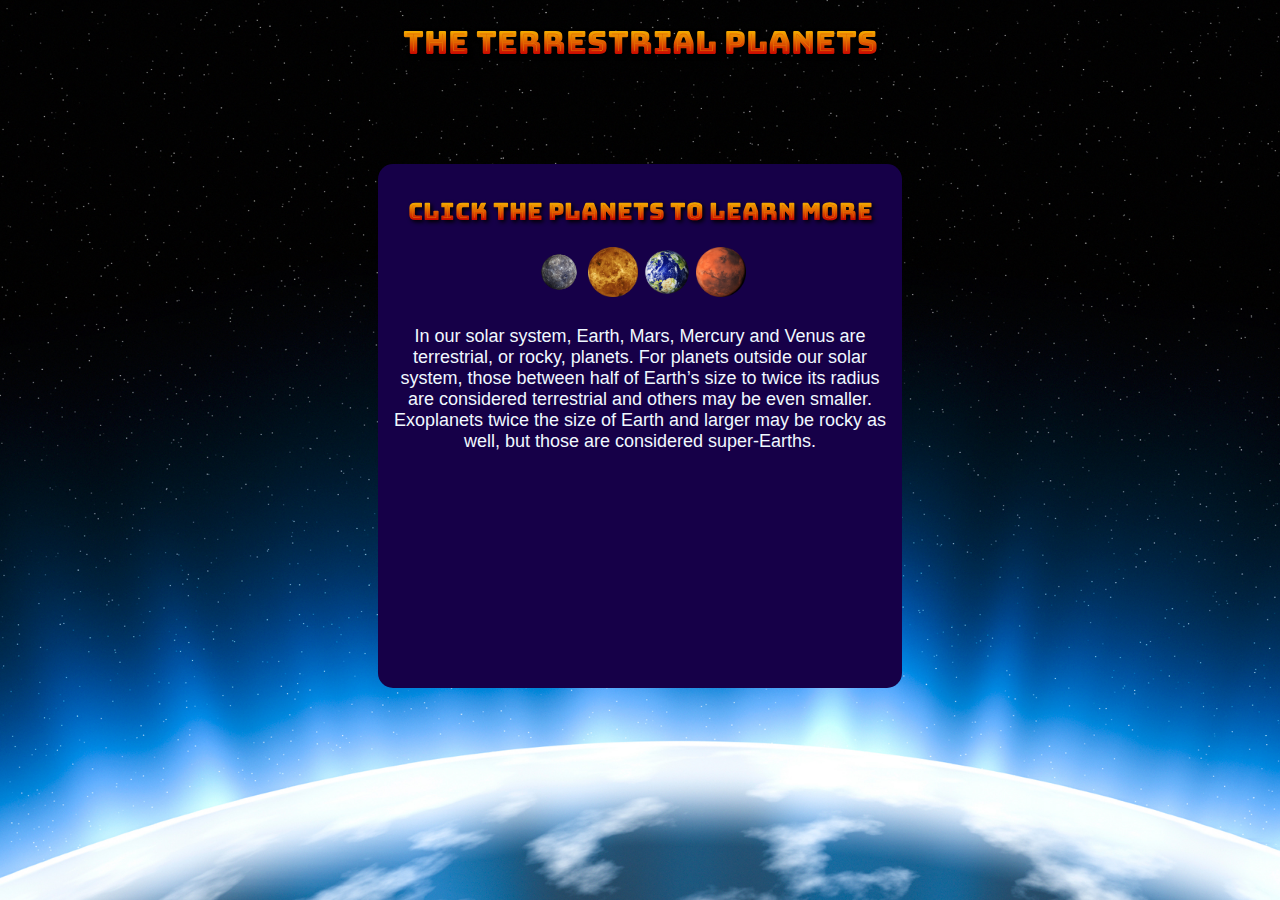
<file: index.html>
<!DOCTYPE html>
<html>
  <head>
    <link rel="preconnect" href="https://fonts.googleapis.com" />
    <link rel="preconnect" href="https://fonts.gstatic.com" crossorigin />
    <link
      href="https://fonts.googleapis.com/css2?family=Bungee+Spice&family=Nabla&display=swap"
      rel="stylesheet"
    />
    <link rel="stylesheet" href="styles/styles.css" />
  </head>

  <body>
    <h1>The Terrestrial planets</h1>
    <main>
      <h2>Click the planets to learn more</h2>
        <a href="mercury.html"><img src="images/mercury.png"></a>
        <a href="venus.html"><img src="images/venus.png"></a>
        <a href="earth.html"><img src="images/earth.png"></a>
        <a href="mars.html"><img src="images/mars.png"></a>
      
      <p>
        In our solar system, Earth, Mars, Mercury and Venus
        are terrestrial, or rocky, planets. For planets outside our solar
        system, those between half of Earth’s size to twice its radius are
        considered terrestrial and others may be even smaller. Exoplanets twice
        the size of Earth and larger may be rocky as well, but those are
        considered super-Earths.
      </p>
    </main>
  </body>
</html>
</file>
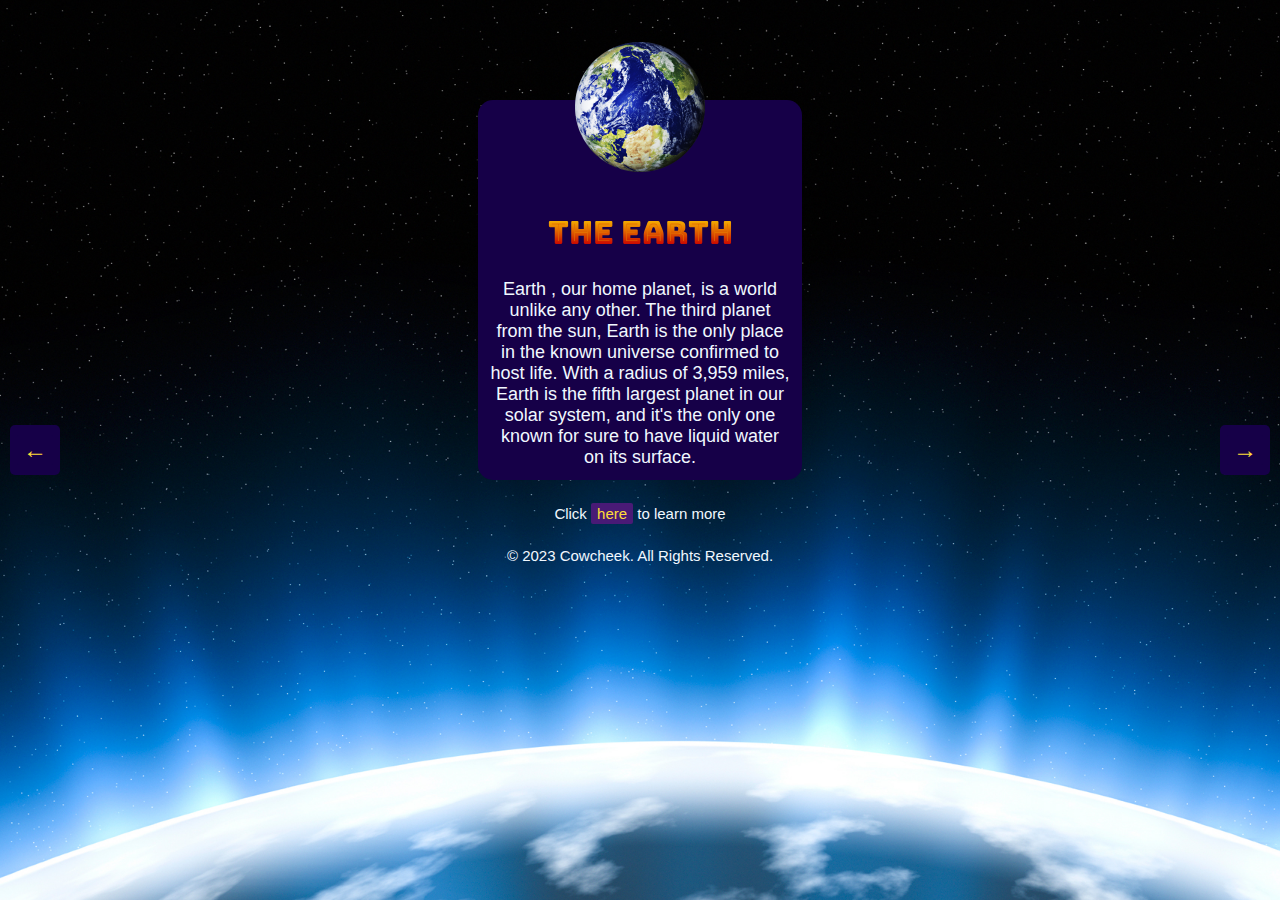
<file: earth.html>
<!DOCTYPE html>
<html lang="en">
  <head>
    <meta charset="UTF-8" />
    <meta name="viewport" content="width=device-width, initial-scale=1.0" />
    <title>Earth</title>
    <link href="styles/planet-info.css" rel="stylesheet" />
    <link rel="preconnect" href="https://fonts.googleapis.com" />
    <link rel="preconnect" href="https://fonts.gstatic.com" crossorigin />
    <link rel="icon" href="images/earth.png" type="image/x-icon" />
    <link
      href="https://fonts.googleapis.com/css2?family=Bungee+Spice&family=Nabla&display=swap"
      rel="stylesheet"
    />
  </head>
  <body>
    <main>
      <img src="images/earth.png" />
      <h1>The Earth</h1>
      <p>
        <span>Earth </span>, our home planet, is a world unlike any other. The
        third planet from the sun, Earth is the only place in the known universe
        confirmed to host life. With a radius of 3,959 miles, Earth is the fifth
        largest planet in our solar system, and it's the only one known for sure
        to have liquid water on its surface.
      </p>
    </main>
    <div class="arrow left">
      <a href="venus.html">&#8592;</a>
    </div>
    <div class="arrow right">
      <a href="mars.html">&#8594;</a>
    </div>
  </body>
  <footer>
    <p>Click <a href="https://en.wikipedia.org/wiki/Earth">here</a> to learn more</p>
    <p>
      &copy; 2023 Cowcheek. All Rights Reserved.
      </p>
  </footer>
</html>
</file>
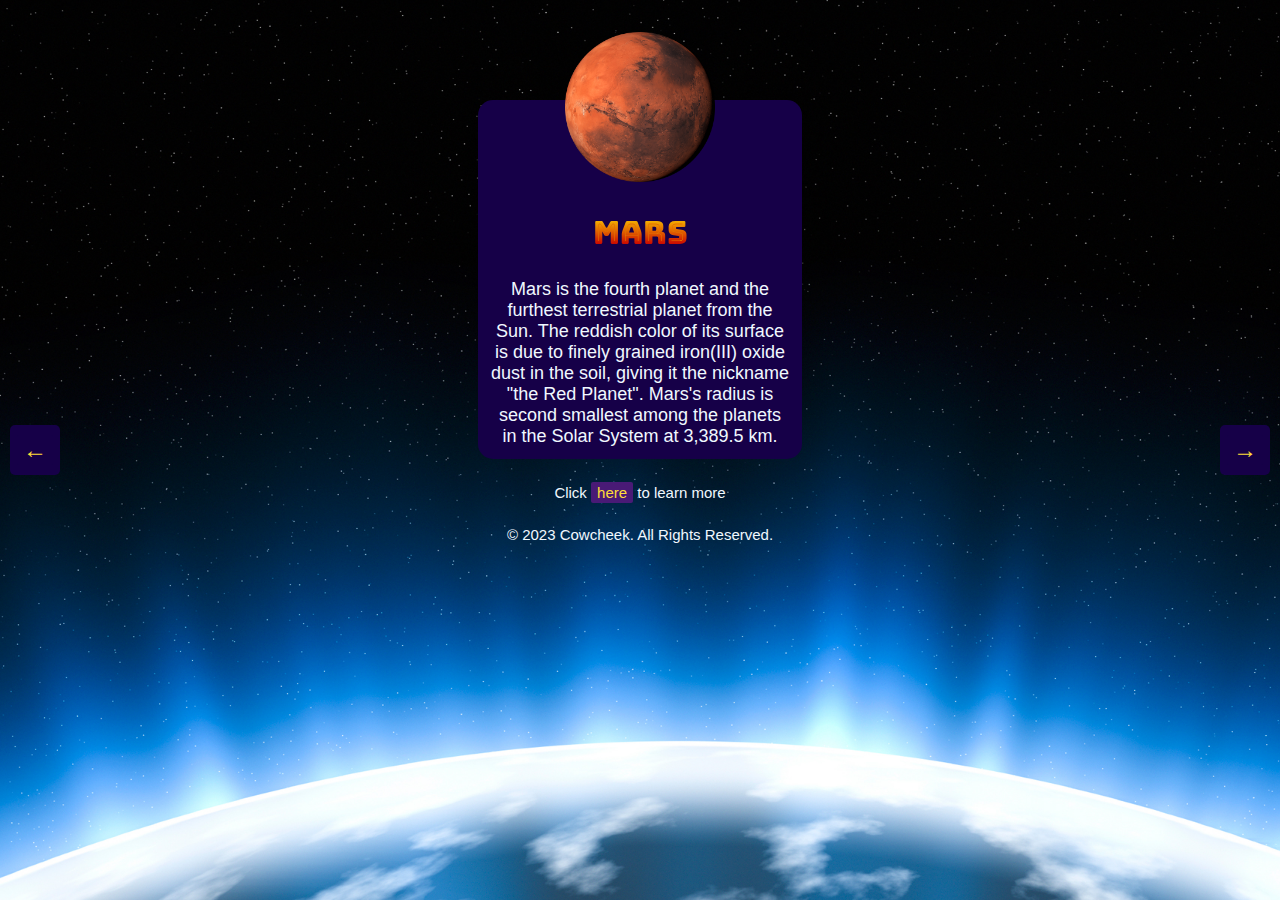
<file: mars.html>
<!DOCTYPE html>
<html lang="en">
  <head>
    <meta charset="UTF-8" />
    <meta name="viewport" content="width=device-width, initial-scale=1.0" />
    <title>Mars</title>
    <link href="styles/planet-info.css" rel="stylesheet" />
    <link rel="preconnect" href="https://fonts.googleapis.com" />
    <link rel="preconnect" href="https://fonts.gstatic.com" crossorigin />
    <link rel="icon" href="images/mars.png" type="image/x-icon" />
    <link
      href="https://fonts.googleapis.com/css2?family=Bungee+Spice&family=Nabla&display=swap"
      rel="stylesheet"
    />
  </head>
  <body>
    <main>
      <img src="images/mars.png" />
      <h1>Mars</h1>
      <p>
        <span>Mars </span>is the fourth planet and the furthest terrestrial
        planet from the Sun. The reddish color of its surface is due to finely
        grained iron(III) oxide dust in the soil, giving it the nickname "the
        Red Planet". Mars's radius is second smallest among the planets in the
        Solar System at 3,389.5 km.
      </p>
    </main>
    <div class="arrow left">
      <a href="earth.html">&#8592;</a>
    </div>
    <div class="arrow right">
      <a href="mercury.html">&#8594;</a>
    </div>
  </body>
  <footer>
    <p>
      Click <a href="https://en.wikipedia.org/wiki/Mars">here</a> to learn more
    </p>
    <p>
      &copy; 2023 Cowcheek. All Rights Reserved.
      </p>
  </footer>
</html>
</file>
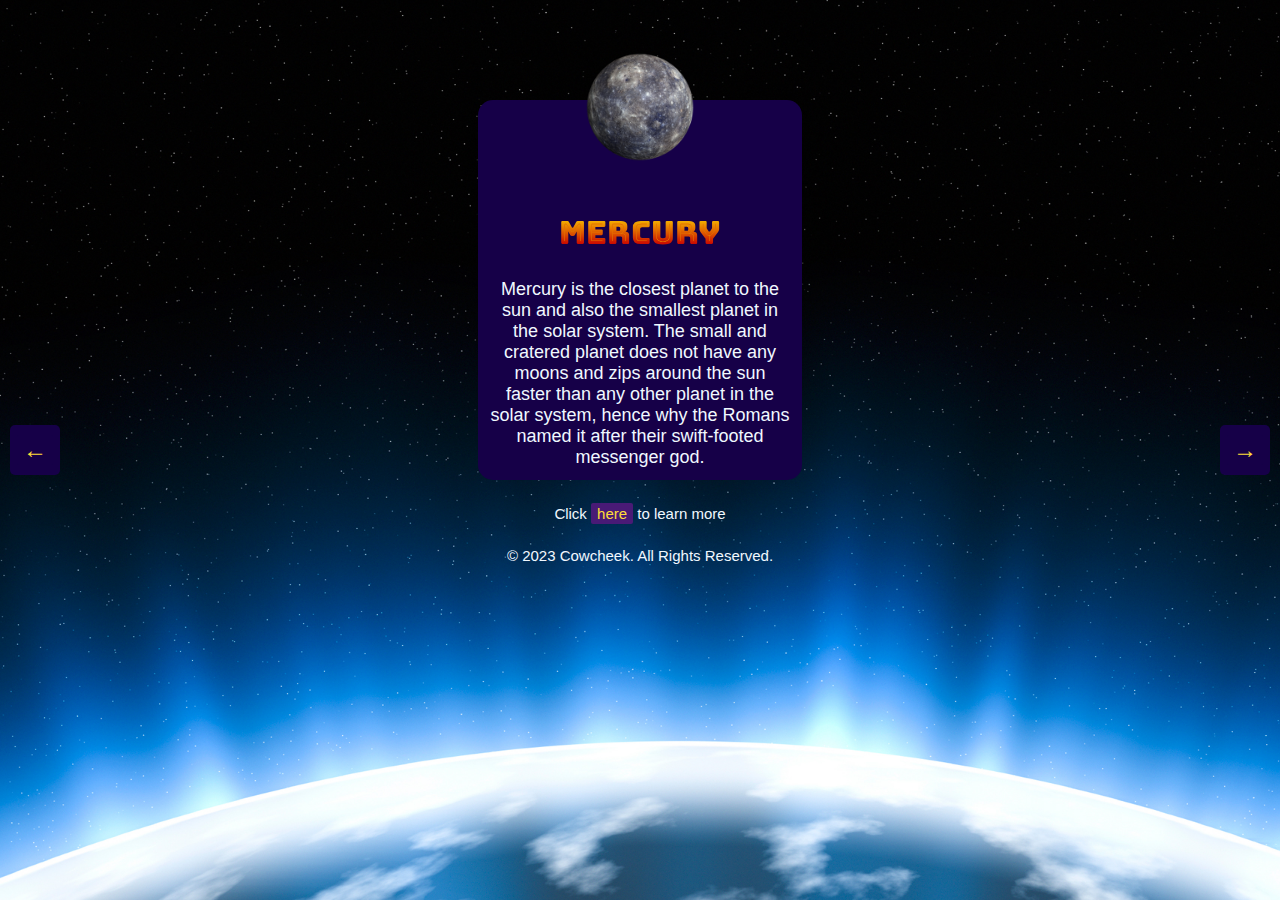
<file: mercury.html>
<!DOCTYPE html>
<html lang="en">
  <head>
    <meta charset="UTF-8" />
    <meta name="viewport" content="width=device-width, initial-scale=1.0" />
    <title>Mercury</title>
    <link href="styles/planet-info.css" rel="stylesheet" />
    <link rel="preconnect" href="https://fonts.googleapis.com" />
    <link rel="preconnect" href="https://fonts.gstatic.com" crossorigin />
    <link rel="icon" href="images/mercury.png" type="image/x-icon" />
    <link
      href="https://fonts.googleapis.com/css2?family=Bungee+Spice&family=Nabla&display=swap"
      rel="stylesheet"
    />
  </head>
  <body>
    <main>
      <img src="images/mercury.png" />
      <h1>Mercury</h1>
      <p>
        <span>Mercury </span> is the closest planet to the sun and also the
        smallest planet in the solar system. The small and cratered planet does
        not have any moons and zips around the sun faster than any other planet
        in the solar system, hence why the Romans named it after their
        swift-footed messenger god.
      </p>
    </main>
    <div class="arrow left">
      <a href="mars.html">&#8592;</a>
    </div>
    <div class="arrow right">
      <a href="venus.html">&#8594;</a>
    </div>
  </body>
  <footer>
    <p>
      Click <a href="https://en.wikipedia.org/wiki/Mercury_(planet)">here</a> to
      learn more
    </p>
    <p>
    &copy; 2023 Cowcheek. All Rights Reserved.
    </p>
  </footer>
</html>
</file>
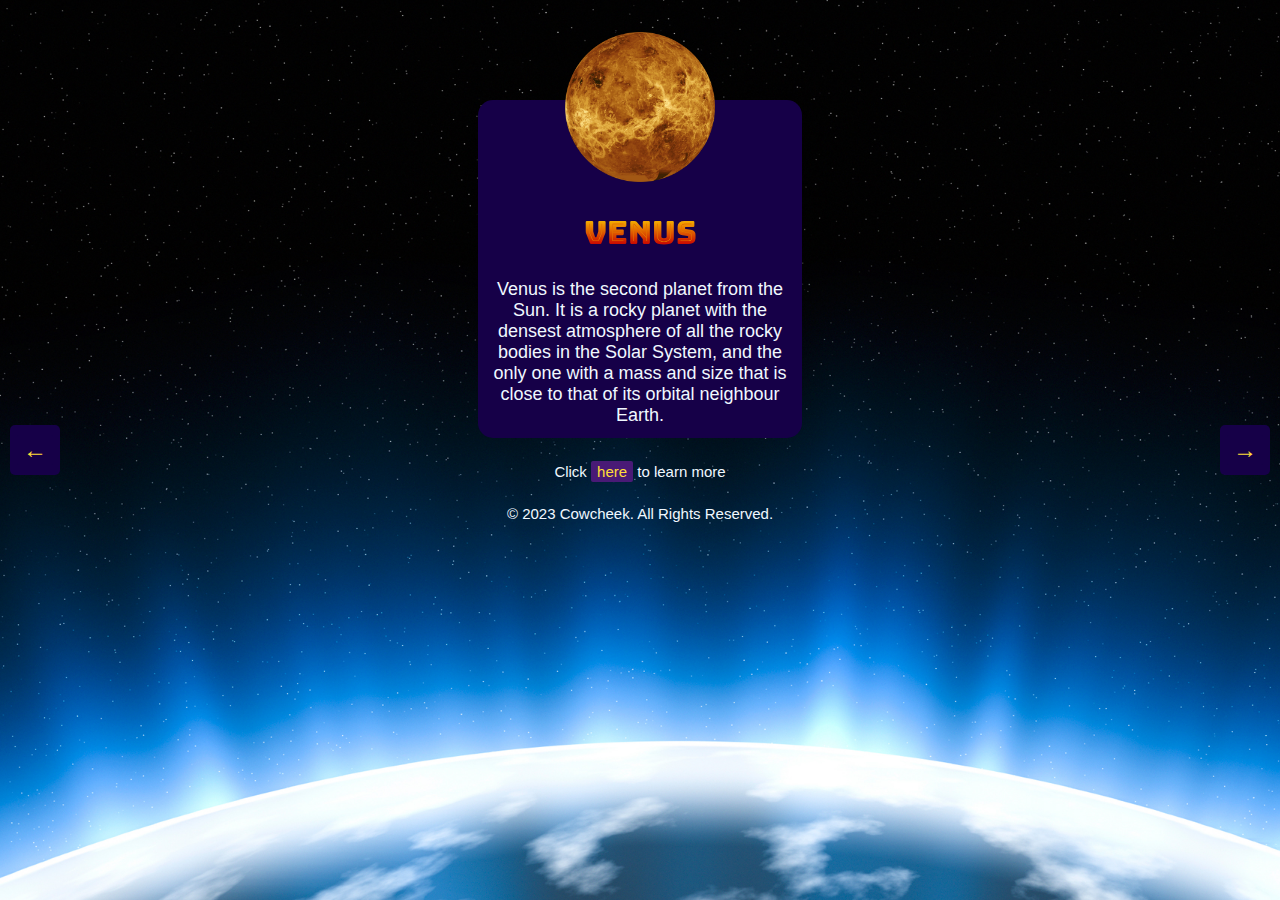
<file: venus.html>
<!DOCTYPE html>
<html lang="en">
  <head>
    <meta charset="UTF-8" />
    <meta name="viewport" content="width=device-width, initial-scale=1.0" />
    <title>Venus</title>
    <link href="styles/planet-info.css" rel="stylesheet" />
    <link rel="preconnect" href="https://fonts.googleapis.com" />
    <link rel="preconnect" href="https://fonts.gstatic.com" crossorigin />
    <link rel="icon" href="images/venus.png" type="image/x-icon" />
    <link
      href="https://fonts.googleapis.com/css2?family=Bungee+Spice&family=Nabla&display=swap"
      rel="stylesheet"
    />
  </head>
  <body>
    <main>
      <img src="images/venus.png" />
      <h1>Venus</h1>
      <p>
        <span>Venus </span>is the second planet from the Sun. It is a rocky
        planet with the densest atmosphere of all the rocky bodies in the Solar
        System, and the only one with a mass and size that is close to that of
        its orbital neighbour Earth.
      </p>
    </main>
    <div class="arrow left">
      <a href="mercury.html">&#8592;</a>
    </div>
    <div class="arrow right">
      <a href="earth.html">&#8594;</a>
    </div>
  </body>
  <footer>
    <p>Click <a href="https://en.wikipedia.org/wiki/Venus">here</a> to learn more</p>
    <p>
      &copy; 2023 Cowcheek. All Rights Reserved.
      </p>
  </footer>
</html>
</file>
<file: styles/styles.css>
body {
  background-image: url("../images/space-back.jpg");
  background-size: cover;
  background-attachment: fixed;
  text-align: center;
}

main {
  padding: 12px;
  width: 500px;
  height: 500px;
  background-color: rgb(22, 0, 72);
  text-align: center;
  margin: 100px auto;
  border-radius: 15px;
  border-color: aquamarine;
  box-shadow: 5px;
  margin-bottom: 20px;
}

h1,
h2 {
  color: white;
  text-align: center;
  font-family: "bungee spice", cursive;
  text-shadow: 2px 2px 4px #000000;
}

p {
  margin-top: 25px;
  font-family: sans-serif;
  color: aliceblue;
  font-size: large;
}

img {
  margin: 0 auto;
  height: 50px;
  width: 50px;
  text-align: center;
}
</file>
<file: styles/planet-info.css>
body {
    background-image: url("../images/space-back.jpg");
    background-size: cover;
    background-attachment: fixed;
    text-align: center;
}

main {
    padding:12px;
    width:300px;
    background-color: rgb(22, 0, 72);
    text-align: center;
    margin: 100px auto;
    border-radius: 15px;
    border-color: aquamarine;  
    box-shadow: 5px; 
    margin-bottom: 20px;
}
  

img {
   width: 150px;
   height: 150px;
   margin:auto;
   margin-top:-80px;
}

h1 {
    margin-top:25px;
    font-family: 'Bungee Spice';
    color: aqua;
}

main p {
    font-size: large;
    margin-bottom: auto;
}
p {
    margin-top:25px;
    font-family: sans-serif;
    color: aliceblue;
}



a {
    background-color: rgb(73, 26, 118);
    border-radius: 2px;
    padding:2px 6px;
    text-decoration: none;
    color: rgb(255, 222, 56);
}
a:hover {
    background-color: rgb(136, 68, 199);
    color: rgb(222, 161, 50);

}

footer {
    font-size: 15px;
}


.arrow {
    width: 50px;
    height: 50px;
    background-color: rgb(22, 0, 72);
    color: #fff;
    text-align: center;
    line-height: 50px;
    font-size: 24px;
    position: absolute;
    top: 50%;
    transform: translateY(-50%);
    cursor: pointer;
    border-radius: 5px;
}

.left {
    left: 10px;
}

.right {
    right: 10px;
}

div a {
    background-color: rgb(22, 0, 72);
}
 div a:hover {
    background-color: rgb(22, 0, 72);
 }
</file>
